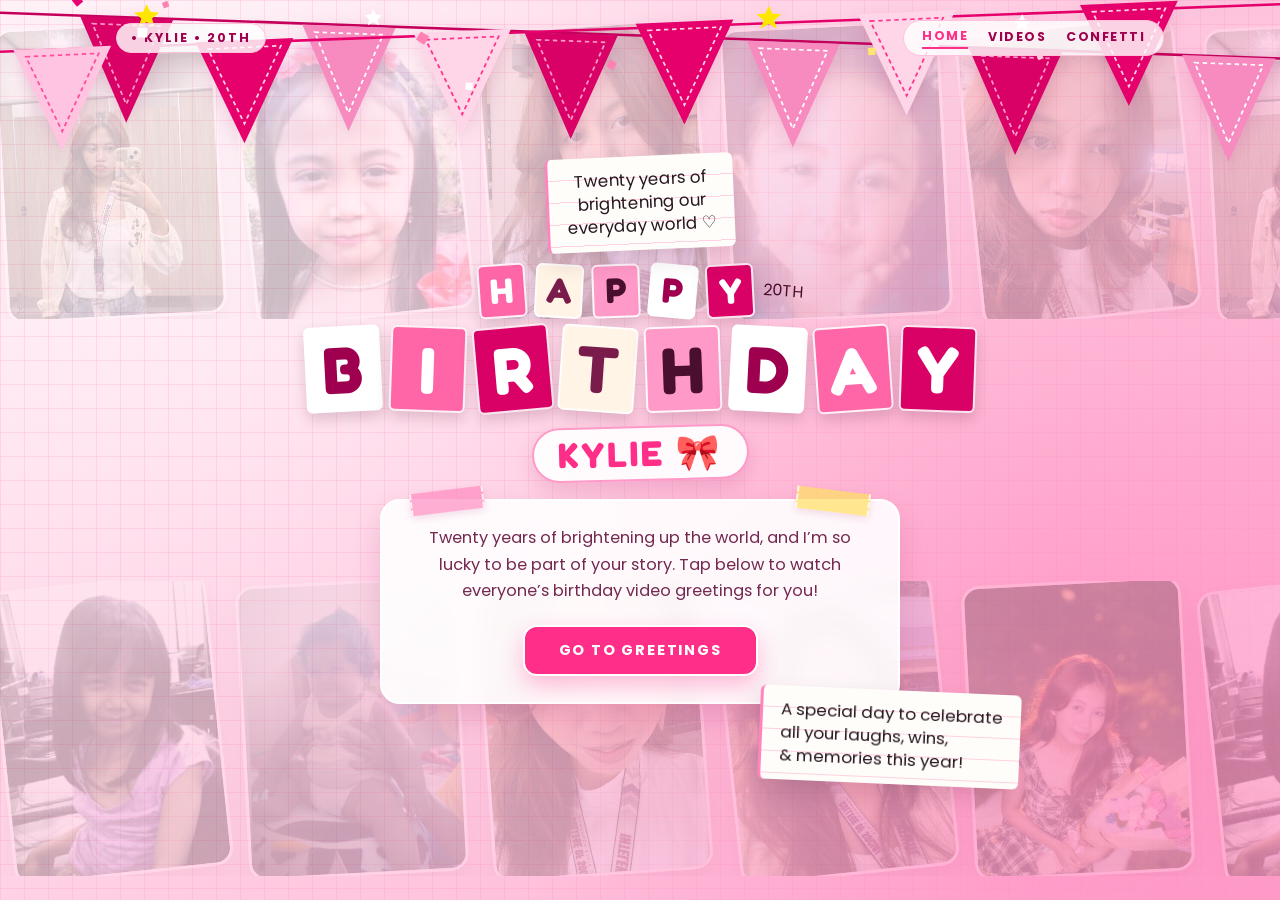
<file: index.html>
<!DOCTYPE html>
<html lang="en">
<head>
    <meta charset="UTF-8">
    <meta name="viewport" content="width=device-width, initial-scale=1.0">
    <title>Happy 20th Birthday, Kylie! 🎀</title>
    <link rel="stylesheet" href="style.css">
    <link href="https://fonts.googleapis.com/css2?family=Fredoka:wght@600;700&family=Indie+Flower&family=Poppins:wght@400;500;600;700&display=swap" rel="stylesheet">
</head>
<body class="home-page">
    <canvas id="confetti-canvas"></canvas>

    <!-- ========================================================= -->
    <!-- === TOP LAYERED PINK PARTY BUNTING                      === -->
    <!-- ========================================================= -->
    <div class="top-bunting" aria-hidden="true">
        <svg viewBox="0 0 1440 230" preserveAspectRatio="none" class="bunting-svg">
            <line x1="0" y1="22" x2="1440" y2="76" stroke="#c4005c" stroke-width="3" />
            <g class="bunting-back">
                <polygon points="90,26 195,30 142,152" fill="#d90066" />
                <polygon points="104,35 181,38 142,130" fill="none" stroke="#ff99c8" stroke-width="2" stroke-dasharray="5 4" />

                <polygon points="340,36 445,40 392,162" fill="#f78bc0" />
                <polygon points="354,45 431,48 392,140" fill="none" stroke="#ffffff" stroke-width="2" stroke-dasharray="5 4" />

                <polygon points="590,45 695,49 642,171" fill="#d90066" />
                <polygon points="604,54 681,57 642,149" fill="none" stroke="#ff99c8" stroke-width="2" stroke-dasharray="5 4" />

                <polygon points="840,55 945,59 892,181" fill="#f78bc0" />
                <polygon points="854,64 931,67 892,159" fill="none" stroke="#ffffff" stroke-width="2" stroke-dasharray="5 4" />

                <polygon points="1090,64 1195,68 1142,190" fill="#d90066" />
                <polygon points="1104,73 1181,76 1142,168" fill="none" stroke="#ff99c8" stroke-width="2" stroke-dasharray="5 4" />

                <polygon points="1330,72 1435,76 1382,198" fill="#f78bc0" />
                <polygon points="1344,81 1421,84 1382,176" fill="none" stroke="#ffffff" stroke-width="2" stroke-dasharray="5 4" />
            </g>

            <line x1="0" y1="68" x2="1440" y2="12" stroke="#e6006b" stroke-width="3" />
            <g class="bunting-front">
                <polygon points="15,66 125,61 70,185" fill="#ffc4df" />
                <polygon points="29,74 111,70 70,162" fill="none" stroke="#ff4d9d" stroke-width="2" stroke-dasharray="5 4" />

                <polygon points="220,57 330,52 275,176" fill="#e6006b" />
                <polygon points="234,65 316,61 275,153" fill="none" stroke="#ffd1e6" stroke-width="2" stroke-dasharray="5 4" />

                <polygon points="465,46 575,41 520,165" fill="#ffd6e8" />
                <polygon points="479,54 561,50 520,142" fill="none" stroke="#ff338e" stroke-width="2" stroke-dasharray="5 4" />

                <polygon points="715,35 825,30 770,154" fill="#e6006b" />
                <polygon points="729,43 811,39 770,131" fill="none" stroke="#ffd1e6" stroke-width="2" stroke-dasharray="5 4" />

                <polygon points="965,24 1075,19 1020,143" fill="#ffd6e8" />
                <polygon points="979,32 1061,28 1020,120" fill="none" stroke="#ff338e" stroke-width="2" stroke-dasharray="5 4" />

                <polygon points="1215,13 1325,8 1270,132" fill="#e6006b" />
                <polygon points="1229,21 1311,17 1270,109" fill="none" stroke="#ffd1e6" stroke-width="2" stroke-dasharray="5 4" />
            </g>

            <polygon points="165,12 169,21 179,22 171,29 174,39 165,33 156,39 159,29 151,22 161,21" fill="#ffe600" />
            <polygon points="420,18 423,24 430,25 425,30 426,37 420,33 414,37 415,30 410,25 417,24" fill="#ffffff" />
            <polygon points="865,14 869,23 879,24 871,31 874,41 865,35 856,41 859,31 851,24 861,23" fill="#ffe600" />
            <polygon points="1150,24 1153,30 1160,31 1155,36 1156,43 1150,39 1144,43 1145,36 1140,31 1147,30" fill="#ffffff" />
        </svg>
    </div>

    <!-- ========================================================= -->
    <!-- === SLIDING BACKGROUND PHOTO COLLAGE (RETAINED)          === -->
    <!-- ========================================================= -->
    <div class="bg-collage" aria-hidden="true">
        <div class="slide-row row-top">
            <div class="slide-track">
                <img src="images/5ccc9c69-5247-4871-a7d4-50088caa65c0.jpeg" alt="" class="slide-photo tilt-a">
                <img src="images/8c0cf9a3-87e3-420f-99e4-108112bfc2d7.jpeg" alt="" class="slide-photo tilt-b">
                <img src="images/0730f8f9-bec9-49ec-9526-524c1e9e9f83.jpeg" alt="" class="slide-photo tilt-c">
                <img src="images/780b22f5-93f1-482d-9629-f05f22ebc35d.jpeg" alt="" class="slide-photo tilt-a">
                <img src="images/818c3047-59bc-425b-9cdd-dc0cce35656d.jpeg" alt="" class="slide-photo tilt-b">

                <img src="images/5ccc9c69-5247-4871-a7d4-50088caa65c0.jpeg" alt="" class="slide-photo tilt-a">
                <img src="images/8c0cf9a3-87e3-420f-99e4-108112bfc2d7.jpeg" alt="" class="slide-photo tilt-b">
                <img src="images/0730f8f9-bec9-49ec-9526-524c1e9e9f83.jpeg" alt="" class="slide-photo tilt-c">
                <img src="images/780b22f5-93f1-482d-9629-f05f22ebc35d.jpeg" alt="" class="slide-photo tilt-a">
                <img src="images/818c3047-59bc-425b-9cdd-dc0cce35656d.jpeg" alt="" class="slide-photo tilt-b">
            </div>
        </div>

        <div class="slide-row row-bottom">
            <div class="slide-track track-slow">
                <img src="images/892b176b-a792-466d-929c-4216407359cf.jpeg" alt="" class="slide-photo tilt-b">
                <img src="images/934df15f-abee-41d6-9c91-6159dc6b3d5c.jpeg" alt="" class="slide-photo tilt-a">
                <img src="images/a4e4d22c-d088-44b4-b3c6-3cf5f401896b.jpeg" alt="" class="slide-photo tilt-c">
                <img src="images/b1add10d-8402-4726-89f9-0e30bed854be.jpeg" alt="" class="slide-photo tilt-b">
                <img src="images/b7f01b25-ed75-4cf1-8d71-495d6ee49782.jpeg" alt="" class="slide-photo tilt-a">

                <img src="images/892b176b-a792-466d-929c-4216407359cf.jpeg" alt="" class="slide-photo tilt-b">
                <img src="images/934df15f-abee-41d6-9c91-6159dc6b3d5c.jpeg" alt="" class="slide-photo tilt-a">
                <img src="images/a4e4d22c-d088-44b4-b3c6-3cf5f401896b.jpeg" alt="" class="slide-photo tilt-c">
                <img src="images/b1add10d-8402-4726-89f9-0e30bed854be.jpeg" alt="" class="slide-photo tilt-b">
                <img src="images/b7f01b25-ed75-4cf1-8d71-495d6ee49782.jpeg" alt="" class="slide-photo tilt-a">
            </div>
        </div>
    </div>

    <!-- ========================================================= -->
    <!-- === TOP BAR                                             === -->
    <!-- ========================================================= -->
    <header class="poster-topbar">
        <div class="brand-tag">• KYLIE • 20TH</div>
        <nav class="poster-nav">
            <a href="index.html" class="active">HOME</a>
            <a href="greetings.html">VIDEOS</a>
            <button id="celebrate-btn" type="button" class="nav-confetti-link">CONFETTI</button>
        </nav>
    </header>

    <!-- ========================================================= -->
    <!-- === SCRAPBOOK CUTOUT POSTER HERO                        === -->
    <!-- ========================================================= -->
    <main class="poster-hero">
        <!-- Top lined-paper note cutout -->
        <div class="scrap-note scrap-note-top" aria-hidden="true">
            <span>Twenty years of</span>
            <span>brightening our</span>
            <span>everyday world ♡</span>
        </div>

        <!-- Ransom-style cutout headline -->
        <div class="ransom-headline" aria-label="Happy 20th Birthday">
            <div class="ransom-row">
                <span class="cutout-char c-pink r-neg4">H</span>
                <span class="cutout-char c-cream r-pos3">A</span>
                <span class="cutout-char c-rose r-neg2">P</span>
                <span class="cutout-char c-white r-pos5">P</span>
                <span class="cutout-char c-berry r-neg3">Y</span>
                <span class="cutout-badge r-pos4">20TH</span>
            </div>
            <h1 class="ransom-row ransom-main">
                <span class="cutout-char c-white r-neg3">B</span>
                <span class="cutout-char c-pink r-pos2">I</span>
                <span class="cutout-char c-berry r-neg5">R</span>
                <span class="cutout-char c-cream r-pos4">T</span>
                <span class="cutout-char c-rose r-neg2">H</span>
                <span class="cutout-char c-white r-pos3">D</span>
                <span class="cutout-char c-pink r-neg4">A</span>
                <span class="cutout-char c-berry r-pos2">Y</span>
            </h1>
        </div>

        <!-- Scrapbook name tag -->
        <p class="poster-name">KYLIE 🎀</p>

        <!-- Center scrapbook frame with message & greetings button -->
        <section class="scrap-center-card">
            <span class="washi-tape tape-left" aria-hidden="true"></span>
            <span class="washi-tape tape-right" aria-hidden="true"></span>

            <p class="poster-copy">
                Twenty years of brightening up the world, and I’m so lucky to be part of your story.
                Tap below to watch everyone’s birthday video greetings for you!
            </p>

            <div class="poster-actions">
                <a href="greetings.html" class="poster-go-btn">GO TO GREETINGS</a>
            </div>
        </section>

        <!-- Bottom lined-paper note cutout -->
        <aside class="scrap-note scrap-note-bottom" aria-label="Birthday note">
            <p>A special day to celebrate</p>
            <p>all your laughs, wins,</p>
            <p>&amp; memories this year!</p>
        </aside>
    </main>

    <script src="script.js"></script>
</body>
</html>
</file>
<file: style.css>
:root {
    --pink-bg-1: #ffd9e8;
    --pink-bg-2: #ffb6d5;
    --pink-accent: #ff2e88;
    --pink-deep: #9e004f;
    --pink-soft: #ffeef5;
    --white-card: #ffffff;
    --text-dark: #4a0e2e;
    --text-muted: #732950;
    --paper-grid: rgba(255, 143, 192, 0.22);
    --ink-dark: #261620;
}

* {
    margin: 0;
    padding: 0;
    box-sizing: border-box;
    font-family: 'Poppins', sans-serif;
}

html {
    scroll-behavior: smooth;
}

body {
    background: linear-gradient(135deg, var(--pink-bg-1) 0%, var(--pink-bg-2) 100%);
    min-height: 100vh;
    color: var(--text-dark);
    overflow-x: hidden;
    display: flex;
    flex-direction: column;
    align-items: center;
}

/* Scrapbook grid-paper overlay + pink gradient */
body.home-page {
    position: relative;
    min-height: 100vh;
    justify-content: space-between;
    background:
        linear-gradient(to right, var(--paper-grid) 1px, transparent 1px),
        linear-gradient(to bottom, var(--paper-grid) 1px, transparent 1px),
        radial-gradient(circle at 18% 22%, rgba(255, 255, 255, 0.55) 0%, transparent 40%),
        radial-gradient(circle at 84% 78%, rgba(255, 46, 136, 0.22) 0%, transparent 45%),
        linear-gradient(135deg, #fff0f6 0%, #ffc8e0 55%, #ffa8cf 100%);
    background-size: 24px 24px, 24px 24px, 100% 100%, 100% 100%, 100% 100%;
}

#confetti-canvas {
    position: fixed;
    top: 0;
    left: 0;
    width: 100%;
    height: 100%;
    pointer-events: none;
    z-index: 15;
}

/* ========================================================= */
/* === TOP LAYERED PINK PARTY BUNTING                      === */
/* ========================================================= */
.top-bunting {
    position: fixed;
    top: -6px;
    left: 0;
    width: 100%;
    height: clamp(110px, 17vw, 195px);
    pointer-events: none;
    z-index: 3;
    overflow: hidden;
}

.bunting-svg {
    width: 100%;
    height: 100%;
    display: block;
    transform-origin: top center;
    animation: buntingSway 4.5s ease-in-out infinite;
    filter: drop-shadow(0 6px 10px rgba(158, 0, 79, 0.14));
}

@keyframes buntingSway {
    0%, 100% {
        transform: rotate(-0.6deg);
    }
    50% {
        transform: rotate(0.7deg);
    }
}

/* ========================================================= */
/* === RETAINED ANIMATED BACKGROUND PHOTO COLLAGE          === */
/* ========================================================= */
.bg-collage {
    position: fixed;
    inset: 0;
    display: flex;
    flex-direction: column;
    justify-content: space-between;
    padding: 24px 0;
    opacity: 0.22;
    pointer-events: none;
    overflow: hidden;
    z-index: 1;
}

.slide-row {
    width: 100%;
    overflow: hidden;
}

.slide-track {
    display: flex;
    align-items: center;
    gap: 22px;
    width: max-content;
    animation: slideLeft 34s linear infinite;
}

.track-slow {
    animation-duration: 42s;
}

.slide-photo {
    width: clamp(145px, 20vw, 220px);
    height: clamp(195px, 27vw, 295px);
    object-fit: cover;
    object-position: center top;
    border-radius: 18px;
    border: 3px solid rgba(255, 255, 255, 0.88);
    box-shadow: 0 10px 24px rgba(74, 21, 44, 0.18);
    flex-shrink: 0;
}

.tilt-a { transform: rotate(-3deg); }
.tilt-b { transform: rotate(-6deg); }
.tilt-c { transform: rotate(-4deg); }

@keyframes slideLeft {
    0% {
        transform: translateX(0);
    }
    100% {
        transform: translateX(-50%);
    }
}

/* ========================================================= */
/* === TOP BAR                                             === */
/* ========================================================= */
.poster-topbar {
    position: relative;
    z-index: 8;
    width: 100%;
    max-width: 1120px;
    padding: 20px 36px;
    display: flex;
    align-items: center;
    justify-content: space-between;
    gap: 16px;
}

.brand-tag {
    font-size: 0.78rem;
    font-weight: 700;
    letter-spacing: 2px;
    color: var(--pink-deep);
    text-transform: uppercase;
    background: rgba(255, 255, 255, 0.82);
    border: 1.5px solid #ffc2dc;
    padding: 5px 14px;
    border-radius: 999px;
}

.poster-nav {
    display: flex;
    align-items: center;
    gap: 20px;
    background: rgba(255, 255, 255, 0.82);
    border: 1.5px solid #ffc2dc;
    padding: 6px 18px;
    border-radius: 999px;
}

.poster-nav a,
.nav-confetti-link {
    text-decoration: none;
    background: none;
    border: none;
    font-size: 0.78rem;
    font-weight: 700;
    letter-spacing: 1.5px;
    color: var(--pink-deep);
    cursor: pointer;
    padding-bottom: 2px;
    transition: color 0.2s ease, border-color 0.2s ease;
}

.poster-nav a.active,
.poster-nav a:hover,
.nav-confetti-link:hover {
    color: var(--pink-accent);
    border-bottom: 2px solid var(--pink-accent);
}

/* ========================================================= */
/* === SCRAPBOOK CUTOUT POSTER HERO                        === */
/* ========================================================= */
.poster-hero {
    position: relative;
    z-index: 5;
    margin: auto;
    padding: 20px 24px 56px;
    width: 100%;
    max-width: 920px;
    text-align: center;
    display: flex;
    flex-direction: column;
    align-items: center;
}

/* Lined-paper note cutouts inspired by the screenshot */
.scrap-note {
    background:
        repeating-linear-gradient(
            to bottom,
            transparent 0px,
            transparent 21px,
            rgba(255, 77, 157, 0.25) 21px,
            rgba(255, 77, 157, 0.25) 22px
        ),
        #fffdf9;
    border-left: 3px solid #ff85bc;
    padding: 12px 18px;
    border-radius: 6px;
    box-shadow: 0 10px 22px rgba(74, 14, 46, 0.14);
    font-family: 'Indie Flower', cursive;
    font-size: 1.05rem;
    line-height: 1.38;
    color: var(--ink-dark);
    z-index: 6;
}

.scrap-note-top {
    transform: rotate(-2.5deg);
    margin-bottom: 14px;
    display: flex;
    flex-direction: column;
    align-items: center;
}

.scrap-note-bottom {
    position: relative;
    align-self: flex-end;
    margin-right: clamp(8px, 6vw, 56px);
    margin-top: -14px;
    transform: rotate(2.5deg);
    text-align: left;
}

/* Ransom-style cutout letters */
.ransom-headline {
    display: flex;
    flex-direction: column;
    align-items: center;
    gap: 8px;
    margin-bottom: 14px;
}

.ransom-row {
    display: flex;
    flex-wrap: wrap;
    justify-content: center;
    align-items: center;
    gap: clamp(4px, 0.9vw, 9px);
}

.cutout-char {
    display: inline-flex;
    align-items: center;
    justify-content: center;
    font-family: 'Fredoka', sans-serif;
    font-weight: 700;
    line-height: 1;
    border-radius: 6px;
    box-shadow: 0 6px 14px rgba(74, 14, 46, 0.18);
    border: 2px solid rgba(255, 255, 255, 0.9);
    transition: transform 0.2s ease;
}

.cutout-char:hover {
    transform: translateY(-3px) scale(1.05);
}

.ransom-row:not(.ransom-main) .cutout-char {
    font-size: clamp(1.4rem, 3.2vw, 2.2rem);
    min-width: clamp(32px, 5vw, 48px);
    height: clamp(36px, 5.5vw, 54px);
    padding: 0 6px;
}

.ransom-main .cutout-char {
    font-size: clamp(2.1rem, 6.2vw, 4.1rem);
    min-width: clamp(44px, 8vw, 76px);
    height: clamp(50px, 8.8vw, 86px);
    padding: 0 10px;
}

.ransom-badge {
    font-family: 'Fredoka', sans-serif;
    font-size: clamp(1rem, 2.2vw, 1.4rem);
    font-weight: 700;
    background: #ffe66d;
    color: var(--ink-dark);
    padding: 6px 12px;
    border-radius: 8px;
    border: 2px dashed var(--pink-accent);
    box-shadow: 0 6px 14px rgba(74, 14, 46, 0.16);
}

.c-white { background: #ffffff; color: var(--pink-deep); }
.c-cream { background: #fff4e6; color: #7a1c4b; }
.c-pink  { background: #ff66a8; color: #ffffff; }
.c-rose  { background: #ff99c8; color: #4a0e2e; }
.c-berry { background: #d90066; color: #ffffff; }

.r-neg5 { transform: rotate(-5deg); }
.r-neg4 { transform: rotate(-4deg); }
.r-neg3 { transform: rotate(-3deg); }
.r-neg2 { transform: rotate(-2deg); }
.r-pos2 { transform: rotate(2deg); }
.r-pos3 { transform: rotate(3deg); }
.r-pos4 { transform: rotate(4deg); }
.r-pos5 { transform: rotate(5deg); }

.poster-name {
    font-family: 'Fredoka', sans-serif;
    font-size: clamp(1.45rem, 3.5vw, 2.2rem);
    font-weight: 700;
    letter-spacing: 3px;
    color: var(--pink-accent);
    background: rgba(255, 255, 255, 0.92);
    border: 2px solid #ff99c8;
    padding: 4px 24px;
    border-radius: 999px;
    box-shadow: 0 8px 20px rgba(158, 0, 79, 0.15);
    margin-bottom: 18px;
    transform: rotate(-1.5deg);
}

/* Scrapbook card with washi tape */
.scrap-center-card {
    position: relative;
    max-width: 520px;
    width: 100%;
    background: rgba(255, 255, 255, 0.9);
    backdrop-filter: blur(8px);
    border: 2px solid #ffffff;
    border-radius: 20px;
    padding: 24px 24px 26px;
    box-shadow: 0 14px 30px rgba(158, 0, 79, 0.16);
    display: flex;
    flex-direction: column;
    align-items: center;
}

.washi-tape {
    position: absolute;
    top: -11px;
    width: 74px;
    height: 22px;
    background: rgba(255, 133, 188, 0.65);
    border-left: 2px dashed rgba(255, 255, 255, 0.8);
    border-right: 2px dashed rgba(255, 255, 255, 0.8);
    box-shadow: 0 3px 8px rgba(158, 0, 79, 0.12);
}

.tape-left {
    left: 28px;
    transform: rotate(-7deg);
}

.tape-right {
    right: 28px;
    transform: rotate(7deg);
    background: rgba(255, 224, 102, 0.72);
}

.poster-copy {
    max-width: 450px;
    font-size: clamp(0.92rem, 1.8vw, 1.02rem);
    line-height: 1.65;
    color: var(--text-muted);
    margin-bottom: 20px;
}

.poster-actions {
    display: flex;
    justify-content: center;
}

.poster-go-btn {
    display: inline-block;
    text-decoration: none;
    background: var(--pink-accent);
    color: #ffffff;
    font-weight: 700;
    font-size: 0.92rem;
    letter-spacing: 1.8px;
    text-transform: uppercase;
    padding: 13px 34px;
    border-radius: 14px;
    box-shadow: 0 10px 22px rgba(255, 46, 136, 0.3);
    border: 2px solid #ffffff;
    transition: transform 0.22s ease, box-shadow 0.22s ease, background 0.22s ease;
}

.poster-go-btn:hover {
    transform: translateY(-3px);
    background: var(--pink-deep);
    box-shadow: 0 14px 28px rgba(158, 0, 79, 0.35);
}

/* ========================================================= */
/* === VIDEO GREETINGS PAGE (greetings.html)               === */
/* ========================================================= */
body.greetings-page {
    position: relative;
}

body.greetings-page .top-nav,
body.greetings-page .greetings-header,
body.greetings-page .video-feed {
    position: relative;
    z-index: 5;
}

.floating-balloons {
    position: fixed;
    inset: 0;
    pointer-events: none;
    overflow: hidden;
    z-index: 2;
}

.balloon {
    position: absolute;
    bottom: -140px;
    width: 46px;
    height: 56px;
    border-radius: 50% 50% 48% 48%;
    background: radial-gradient(circle at 30% 28%, rgba(255, 255, 255, 0.85) 0%, rgba(255, 255, 255, 0.1) 24%, #ff5ca8 70%, #e60073 100%);
    box-shadow: inset -4px -6px 12px rgba(158, 0, 79, 0.25), 0 8px 18px rgba(255, 46, 136, 0.18);
    opacity: 0.72;
    animation: floatBalloonUp 15s linear infinite;
}

.balloon::before {
    content: "";
    position: absolute;
    bottom: -6px;
    left: 50%;
    transform: translateX(-50%);
    border-left: 5px solid transparent;
    border-right: 5px solid transparent;
    border-bottom: 7px solid #e60073;
}

.balloon::after {
    content: "";
    position: absolute;
    top: 100%;
    left: 50%;
    width: 1.5px;
    height: 58px;
    background: rgba(158, 0, 79, 0.35);
    transform: translateX(-50%);
}

.b1 { left: 6%;  width: 42px; height: 52px; animation-duration: 16s; animation-delay: 0s; }
.b2 { left: 18%; width: 52px; height: 64px; animation-duration: 19s; animation-delay: 3s; background: radial-gradient(circle at 30% 28%, #fff 0%, #ffb3d9 65%, #ff66b2 100%); }
.b3 { left: 31%; width: 38px; height: 48px; animation-duration: 14s; animation-delay: 6s; background: radial-gradient(circle at 30% 28%, #fff 0%, #ffd6eb 65%, #ff85c1 100%); }
.b4 { left: 48%; width: 48px; height: 58px; animation-duration: 18s; animation-delay: 1.5s; }
.b5 { left: 64%; width: 40px; height: 50px; animation-duration: 15s; animation-delay: 4.5s; background: radial-gradient(circle at 30% 28%, #fff 0%, #ffc2e0 65%, #ff4da6 100%); }
.b6 { left: 77%; width: 54px; height: 66px; animation-duration: 20s; animation-delay: 2s; }
.b7 { left: 88%; width: 44px; height: 54px; animation-duration: 16s; animation-delay: 7s; background: radial-gradient(circle at 30% 28%, #fff 0%, #ffd6eb 65%, #ff85c1 100%); }
.b8 { left: 94%; width: 36px; height: 46px; animation-duration: 13s; animation-delay: 5s; }

@keyframes floatBalloonUp {
    0% {
        transform: translateY(0) translateX(0) rotate(-3deg);
        opacity: 0;
    }
    10% {
        opacity: 0.72;
    }
    50% {
        transform: translateY(-58vh) translateX(16px) rotate(3deg);
    }
    90% {
        opacity: 0.65;
    }
    100% {
        transform: translateY(-120vh) translateX(-12px) rotate(-3deg);
        opacity: 0;
    }
}

.top-nav {
    width: 100%;
    max-width: 720px;
    padding: 25px 20px 10px;
    display: flex;
    justify-content: space-between;
    align-items: center;
    gap: 10px;
    position: sticky;
    top: 0;
    z-index: 20;
}

.back-btn, .music-btn {
    text-decoration: none;
    background: rgba(255, 255, 255, 0.92);
    color: var(--pink-accent);
    padding: 10px 18px;
    border-radius: 50px;
    font-weight: 600;
    font-size: 0.88rem;
    box-shadow: 0 4px 12px rgba(158, 0, 79, 0.15);
    border: 1.5px solid #ffc2dc;
    cursor: pointer;
    transition: 0.3s;
}

.back-btn:hover, .music-btn:hover {
    background: var(--pink-accent);
    color: #fff;
}

.greetings-header {
    text-align: center;
    padding: 24px 26px;
    margin: 10px 20px 8px;
    max-width: 720px;
    background: rgba(255, 255, 255, 0.78);
    backdrop-filter: blur(8px);
    border: 2px solid rgba(255, 255, 255, 0.9);
    border-radius: 26px;
    box-shadow: 0 12px 28px rgba(158, 0, 79, 0.14);
}

.header-pill {
    display: inline-block;
    background: #ffe0ee;
    color: var(--pink-accent);
    font-size: 0.78rem;
    font-weight: 700;
    letter-spacing: 1.5px;
    text-transform: uppercase;
    padding: 5px 14px;
    border-radius: 999px;
    margin-bottom: 8px;
}

.greetings-header h1 {
    font-family: 'Fredoka', sans-serif;
    font-size: clamp(2.2rem, 6vw, 3.2rem);
    color: var(--pink-accent);
    margin-bottom: 6px;
}

.greetings-header p {
    color: var(--text-dark);
    font-size: 1rem;
    margin-bottom: 18px;
}

.slot-nav {
    display: flex;
    flex-wrap: wrap;
    justify-content: center;
    gap: 8px;
    margin-top: 10px;
}

.slot-nav a {
    text-decoration: none;
    background: rgba(255, 255, 255, 0.88);
    color: var(--pink-accent);
    font-size: 0.8rem;
    font-weight: 600;
    padding: 5px 11px;
    border-radius: 20px;
    border: 1px solid #ffc2dc;
    transition: 0.2s;
}

.slot-nav a:hover {
    background: var(--pink-accent);
    color: #fff;
}

.video-feed {
    width: 100%;
    max-width: 680px;
    padding: 20px 20px 70px;
    display: flex;
    flex-direction: column;
    gap: 35px;
}

.video-card {
    background: rgba(255, 255, 255, 0.92);
    backdrop-filter: blur(8px);
    border-radius: 22px;
    padding: 20px;
    box-shadow: 0 12px 28px rgba(244, 193, 218, 0.15);
    border: 4px solid rgba(48, 47, 48, 0.9);
    opacity: 0;
    transform: translateY(30px);
    transition: opacity 0.6s ease-out, transform 0.35s ease, box-shadow 0.35s ease;
    scroll-margin-top: 80px;
}

.video-card.visible {
    opacity: 1;
    transform: translateY(0);
}

.video-card:hover {
    transform: translateY(-4px);
    box-shadow: 0 18px 34px rgba(158, 0, 79, 0.22);
}

.slot-badge {
    display: inline-block;
    background: #ffe0ee;
    color: var(--pink-accent);
    font-size: 0.78rem;
    font-weight: 600;
    padding: 4px 12px;
    border-radius: 20px;
    margin-bottom: 12px;
}

.video-wrapper {
    width: 100%;
    border-radius: 14px;
    overflow: hidden;
    background: #ffd6e7;
    aspect-ratio: 16 / 9;
    display: flex;
    align-items: center;
    justify-content: center;
}

.video-wrapper video {
    width: 100%;
    height: 100%;
    object-fit: cover;
    display: block;
}

.drive-video-btn {
    display: inline-block;
    padding: 12px 24px;
    border-radius: 24px;
    background: var(--pink-accent);
    color: #fff;
    font-weight: 600;
    text-decoration: none;
    transition: transform 0.2s, background 0.2s;
}

.drive-video-btn:hover,
.drive-video-btn:focus-visible {
    background: #d63384;
    transform: translateY(-2px);
}

.drive-video-btn:focus-visible {
    outline: 3px solid #6b2144;
    outline-offset: 3px;
}

.video-info {
    margin-top: 14px;
    padding: 0 5px;
}

.video-info h3 {
    color: var(--pink-accent);
    font-size: 1.2rem;
    margin-bottom: 4px;
}

.video-info p {
    color: var(--text-muted);
    font-size: 0.95rem;
}

.envelope-modal {
    position: fixed;
    inset: 0;
    background: rgba(74, 14, 46, 0.65);
    backdrop-filter: blur(8px);
    display: flex;
    align-items: center;
    justify-content: center;
    z-index: 999;
    opacity: 0;
    pointer-events: none;
    transition: opacity 0.5s ease;
    padding: 20px;
}

.envelope-modal.active {
    opacity: 1;
    pointer-events: auto;
}

.envelope-wrapper {
    position: relative;
    width: 100%;
    max-width: 380px;
    height: 250px;
    display: flex;
    align-items: center;
    justify-content: center;
    transform: scale(0.85) translateY(30px);
    transition: transform 0.5s cubic-bezier(0.22, 1, 0.36, 1);
}

.envelope-modal.active .envelope-wrapper {
    transform: scale(1) translateY(0);
}

.envelope-box {
    position: relative;
    width: 100%;
    height: 100%;
    background: #ff66a8;
    border-radius: 14px;
    box-shadow: 0 20px 45px rgba(74, 14, 46, 0.38);
    cursor: pointer;
    transition: transform 0.3s ease;
}

.envelope-box:not(.opened):hover {
    transform: translateY(-6px);
}

.envelope-flap {
    position: absolute;
    top: 0;
    left: 0;
    width: 100%;
    height: 135px;
    background: #ff2e88;
    clip-path: polygon(0 0, 100% 0, 50% 100%);
    transform-origin: top center;
    transition: transform 0.6s ease, z-index 0.2s ease;
    z-index: 4;
    border-top-left-radius: 14px;
    border-top-right-radius: 14px;
}

.envelope-front {
    position: absolute;
    inset: 0;
    background: linear-gradient(135deg, #ff85bc 0%, #ff4da0 100%);
    clip-path: polygon(0 0, 50% 54%, 100% 0, 100% 100%, 0 100%);
    border-radius: 14px;
    z-index: 3;
    pointer-events: none;
}

.envelope-seal {
    position: absolute;
    top: 52%;
    left: 50%;
    transform: translate(-50%, -50%);
    z-index: 5;
    background: #ffffff;
    color: var(--pink-accent);
    padding: 10px 20px;
    border-radius: 999px;
    box-shadow: 0 8px 20px rgba(158, 0, 79, 0.3);
    display: flex;
    flex-direction: column;
    align-items: center;
    gap: 2px;
    animation: pulseSeal 1.8s infinite;
    transition: opacity 0.3s ease;
}

.envelope-seal span {
    font-size: 1.4rem;
    line-height: 1;
}

.envelope-seal small {
    font-weight: 700;
    font-size: 0.78rem;
    letter-spacing: 1px;
    text-transform: uppercase;
}

@keyframes pulseSeal {
    0%, 100% { transform: translate(-50%, -50%) scale(1); }
    50% { transform: translate(-50%, -50%) scale(1.07); }
}

.envelope-box.opened {
    cursor: default;
}

.envelope-box.opened .envelope-flap {
    transform: rotateX(180deg);
    z-index: 1;
}

.envelope-box.opened .envelope-seal {
    opacity: 0;
    pointer-events: none;
}

.letter-paper {
    position: fixed;
    top: 50%;
    left: 50%;
    width: min(92vw, 540px);
    max-height: 82vh;
    background: #fff9fc;
    border: 3px solid #ffc2dc;
    border-radius: 22px;
    box-shadow: 0 25px 60px rgba(74, 14, 46, 0.45);
    padding: 28px 26px;
    z-index: 10;
    opacity: 0;
    pointer-events: none;
    transform: translate(-50%, -35%) scale(0.6);
    transition: all 0.65s cubic-bezier(0.22, 1, 0.36, 1) 0.25s;
    display: flex;
    flex-direction: column;
}

.envelope-box.opened .letter-paper {
    opacity: 1;
    pointer-events: auto;
    transform: translate(-50%, -50%) scale(1);
}

.close-letter-btn {
    position: absolute;
    top: 14px;
    right: 16px;
    background: #ffe0ee;
    color: var(--pink-accent);
    border: none;
    width: 32px;
    height: 32px;
    border-radius: 50%;
    font-weight: 700;
    cursor: pointer;
    transition: 0.2s;
}

.close-letter-btn:hover {
    background: var(--pink-accent);
    color: #fff;
}

.letter-scroll-area {
    overflow-y: auto;
    padding-right: 6px;
    text-align: center;
}

.letter-tag {
    display: inline-block;
    background: #ffe0ee;
    color: var(--pink-accent);
    font-size: 0.75rem;
    font-weight: 700;
    padding: 4px 14px;
    border-radius: 999px;
    margin-bottom: 10px;
}

.letter-scroll-area h2 {
    font-family: 'Dancing Script', cursive;
    font-size: 2.3rem;
    color: var(--pink-deep);
    margin-bottom: 16px;
}

.poem-body p {
    font-size: 0.94rem;
    line-height: 1.75;
    color: var(--text-dark);
    margin-bottom: 16px;
}

.poem-body strong {
    color: var(--pink-accent);
}

.letter-sign {
    margin-top: 12px;
    font-weight: 600;
    font-size: 0.9rem;
    color: var(--pink-deep);
}

@media (max-width: 640px) {
    .top-bunting {
        height: 115px;
    }

    .poster-topbar {
        padding: 16px 18px;
        flex-direction: column;
    }

    .poster-nav {
        gap: 14px;
    }

    .scrap-note-bottom {
        align-self: center;
        margin-right: 0;
        margin-top: 14px;
        text-align: center;
    }

    .slide-photo {
        width: 125px;
        height: 170px;
    }
}
</file>
